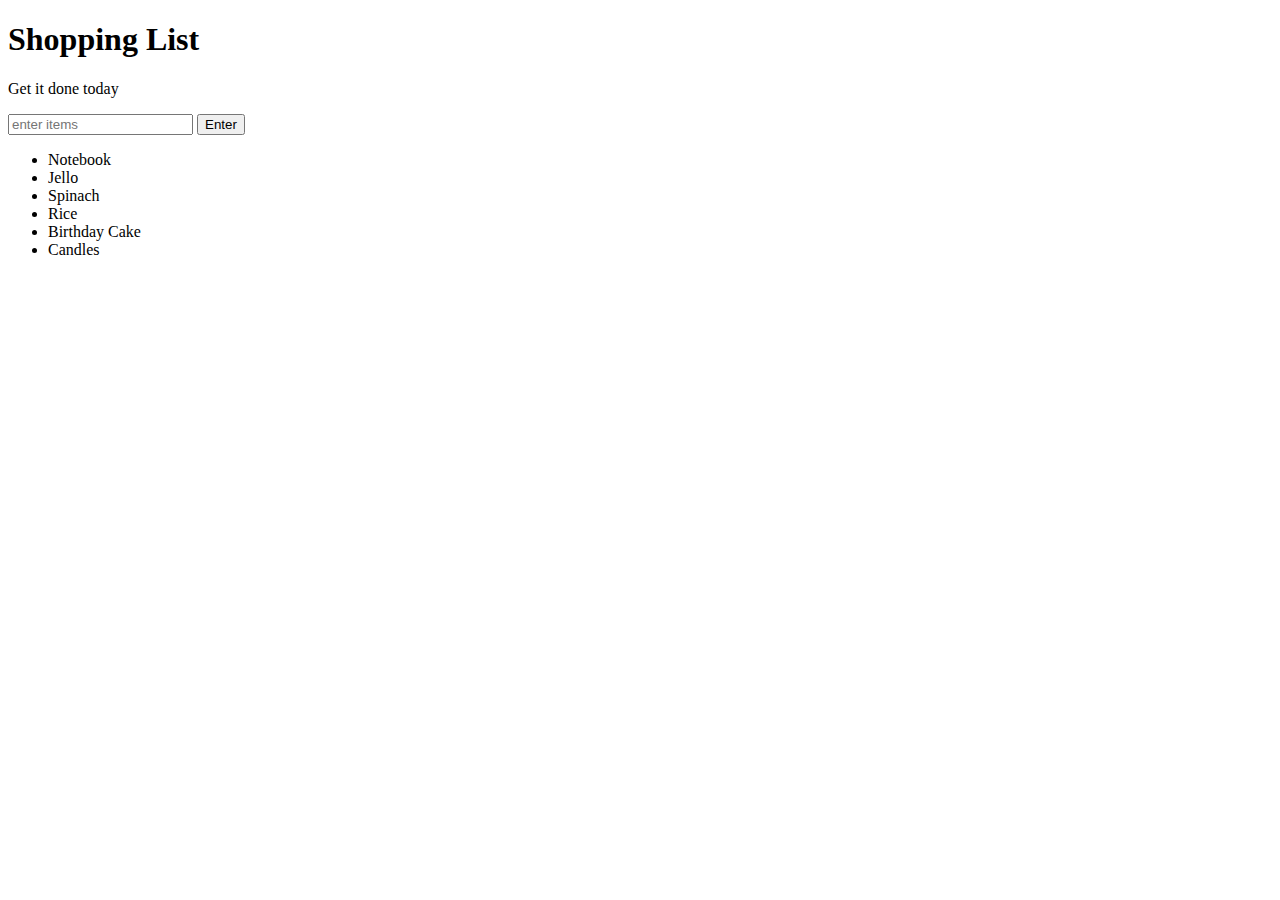
<file: DOMevents/index.html>
<!DOCTYPE html>
<html>
<head>
	<title>Javascript + DOM</title>
	<link rel="stylesheet" type="text/css" href="style.css">
</head>
<body>
	<h1>Shopping List</h1>
	<p id="first">Get it done today</p>
	<input id="userinput" type="text" placeholder="enter items">
	<button id="enter">Enter</button>
	<ul>
		<li class="bold red" random="23">Notebook</li>
		<li>Jello</li>
		<li>Spinach</li>
		<li>Rice</li>
		<li>Birthday Cake</li>
		<li>Candles</li>
	</ul>
	<script type="text/javascript" src="script.js"></script>
</body>
</html>
</file>
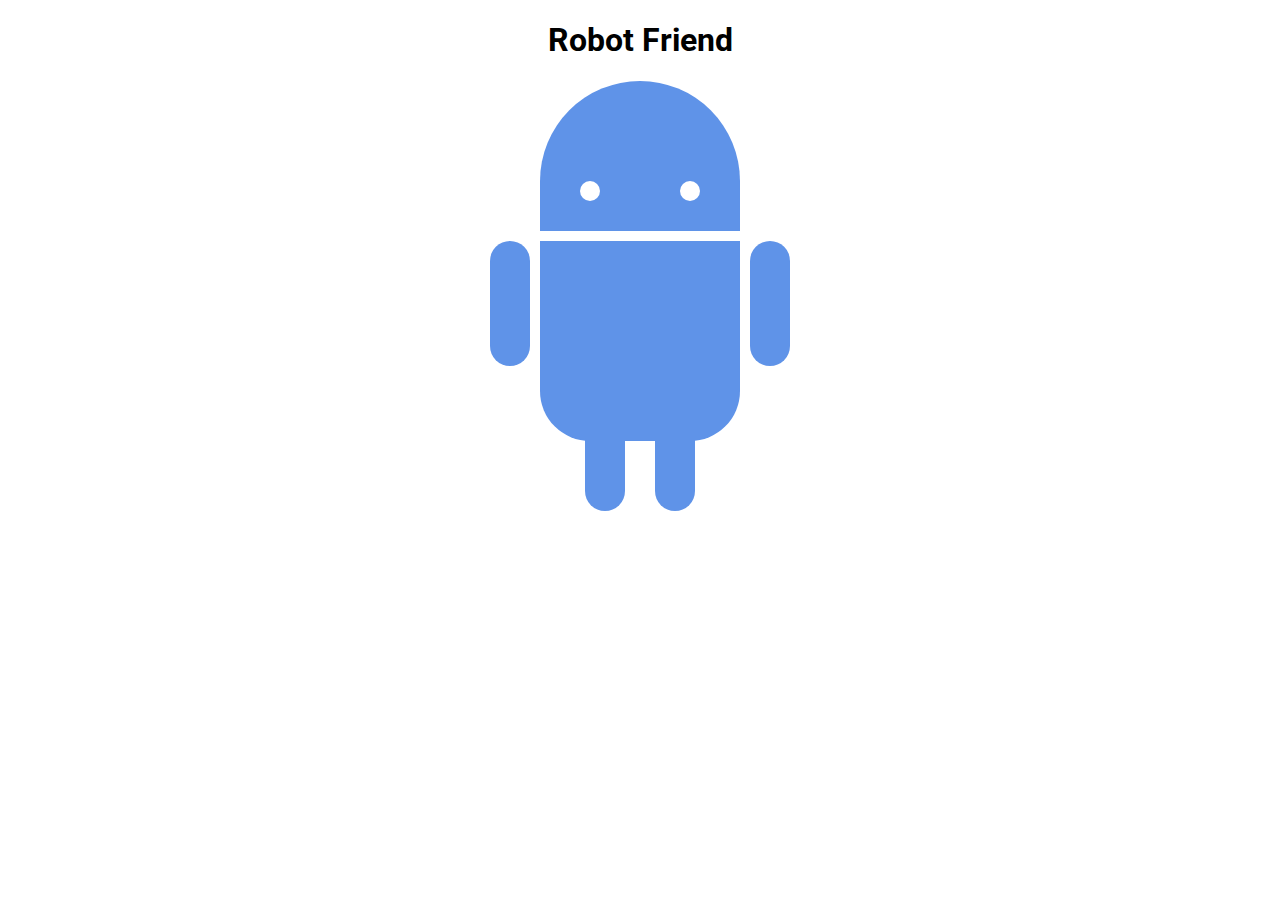
<file: Robot_Animation/index.html>
<!DOCTYPE html>
<html>
<head>
	<title>RoboPage</title>
	<link rel="stylesheet" type="text/css" href="style.css">
	<link href="https://fonts.googleapis.com/css?family=Roboto" rel="stylesheet">
</head>
<body>
	<h1>Robot Friend</h1>
	<div class="robots">
		<div class="android"> 
			<div class="head"> 
				<div class="eyes"> 
					<div class="left_eye"></div> 
					<div class="right_eye"></div>
				</div> 
			</div> 
			<div class="upper_body"> 
				<div class="left_arm"></div> 
				<div class="torso"></div> 
				<div class="right_arm"></div> 
			</div> 
			<div class="lower_body"> 
				<div class="left_leg"></div> 
				<div class="right_leg"></div> 
			</div> 
		</div>
	</div>
</body>
</html>
</file>
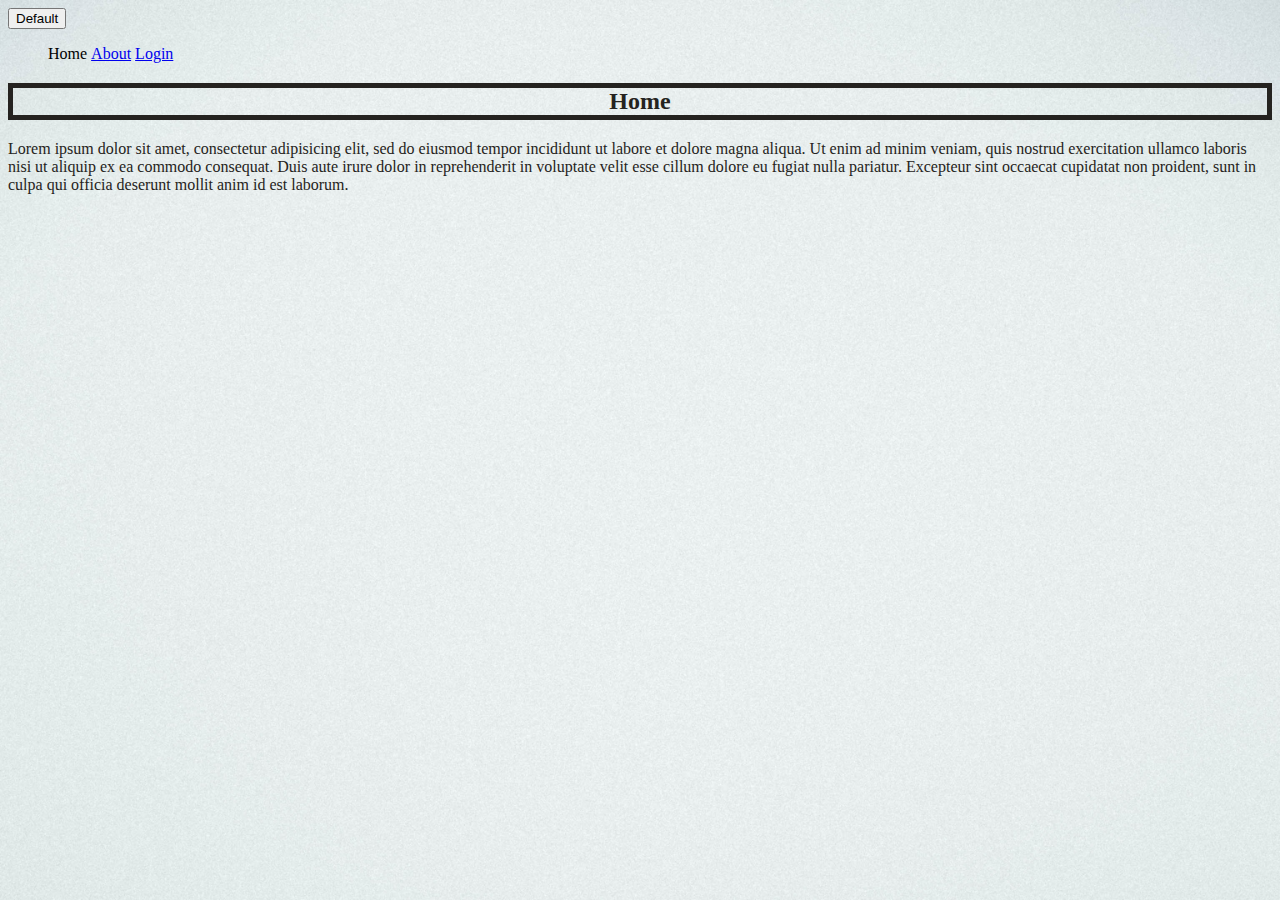
<file: Section6/index.html>
<!DOCTYPE html>
<html>
<head>
	<title>My first website!</title>
	<link rel="stylesheet" type="text/css" href="style.css">
</head>
<body>
	<button class="btn btn-primary">Default</button>
	<header>
		<nav>
			<ul>
				<li>Home</li>
				<li><a href="about.html">About</a></li>
				<li><a href="login.html">Login</a></li>
			</ul>
		</nav>
	</header>
	<section>
		<h2>Home</h2>
		<p>Lorem ipsum dolor sit amet, consectetur adipisicing elit, sed do eiusmod
		tempor incididunt ut labore et dolore magna aliqua. Ut enim ad minim veniam,
		quis nostrud exercitation ullamco laboris nisi ut aliquip ex ea commodo
		consequat. Duis aute irure dolor in reprehenderit in voluptate velit esse
		cillum dolore eu fugiat nulla pariatur. Excepteur sint occaecat cupidatat non
		proident, sunt in culpa qui officia deserunt mollit anim id est laborum.</p>
	</section>
</body>
</html>
</file>
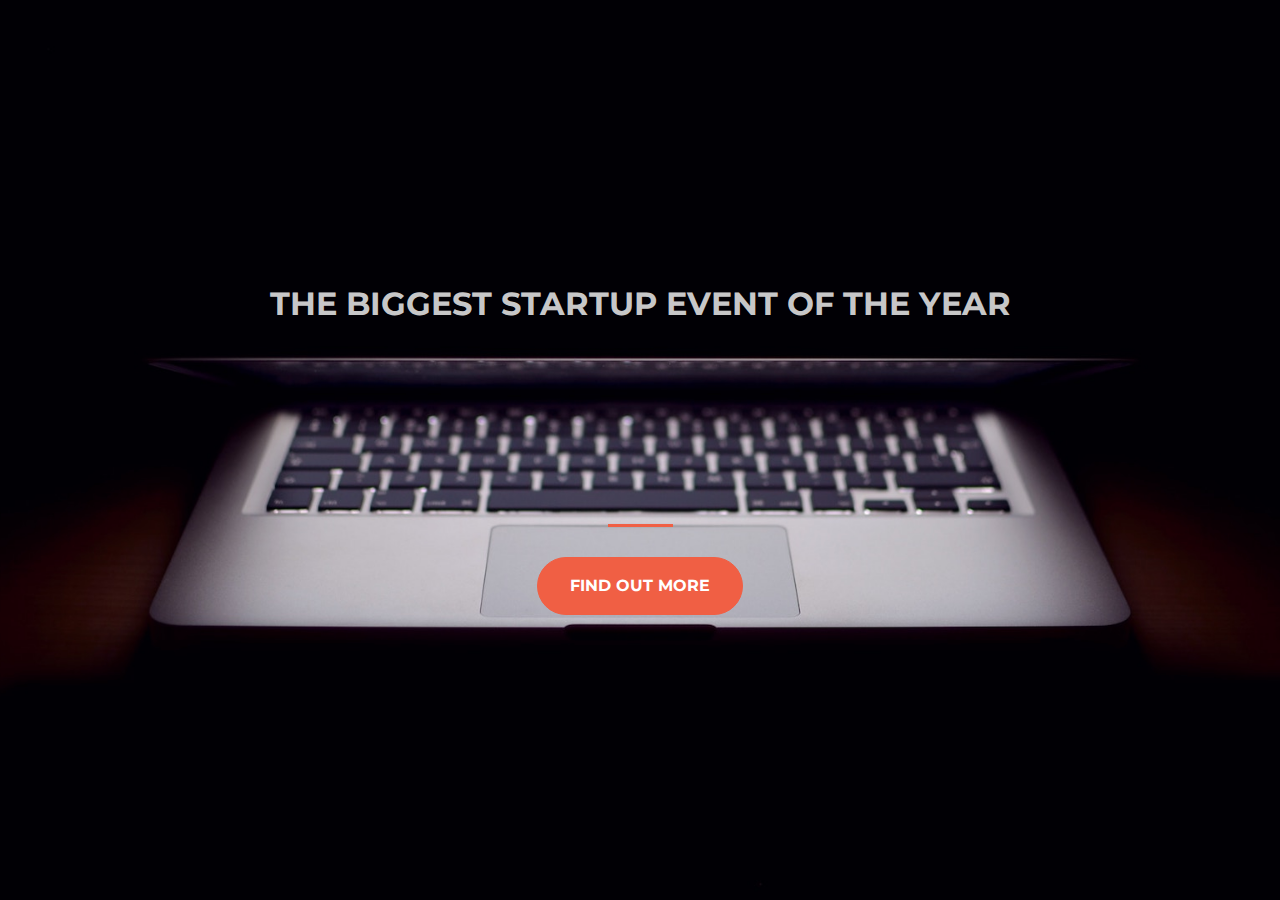
<file: Startup_Landing_Page/index.html>
<!DOCTYPE html>
<html>
  <head>
    <title>Startup</title>

    <!-- Google Fonts -->
    <link href="https://fonts.googleapis.com/css?family=Montserrat" rel="stylesheet">

    <!-- Note that the below Bootstrap file is a specific version. If you grab the most
    current from Bootstrap website, you will see the button grow transition being a lot faster
    than in my video. Use whichever style sheet you like best! -->
    <!-- Bootstrap CSS from a CDN. This way you don't have to include the bootstrap file yourself -->
    <link rel="stylesheet" href="https://maxcdn.bootstrapcdn.com/bootstrap/4.0.0/css/bootstrap.min.css" integrity="sha384-Gn5384xqQ1aoWXA+058RXPxPg6fy4IWvTNh0E263XmFcJlSAwiGgFAW/dAiS6JXm" crossorigin="anonymous">

    <!-- My own stylesheet -->
    <link href="style.css" rel="stylesheet">
  </head>
  <body>
    <header class="startup text-center text-white d-flex">
      <div class="container my-auto">
        <div class="row">
          <div class="col-lg-12 my-auto">
            <h1 class="text-uppercase faded">
              <strong>the biggest startup event of the year</strong>
            </h1>
            <hr>
          </div>
          <div class="col-lg-12 my-auto">
            <button class="btn btn-primary btn-xl">Find Out More</button>
          </div>
        </div>
      </div>
    </header>

  </body>

</html>
</file>
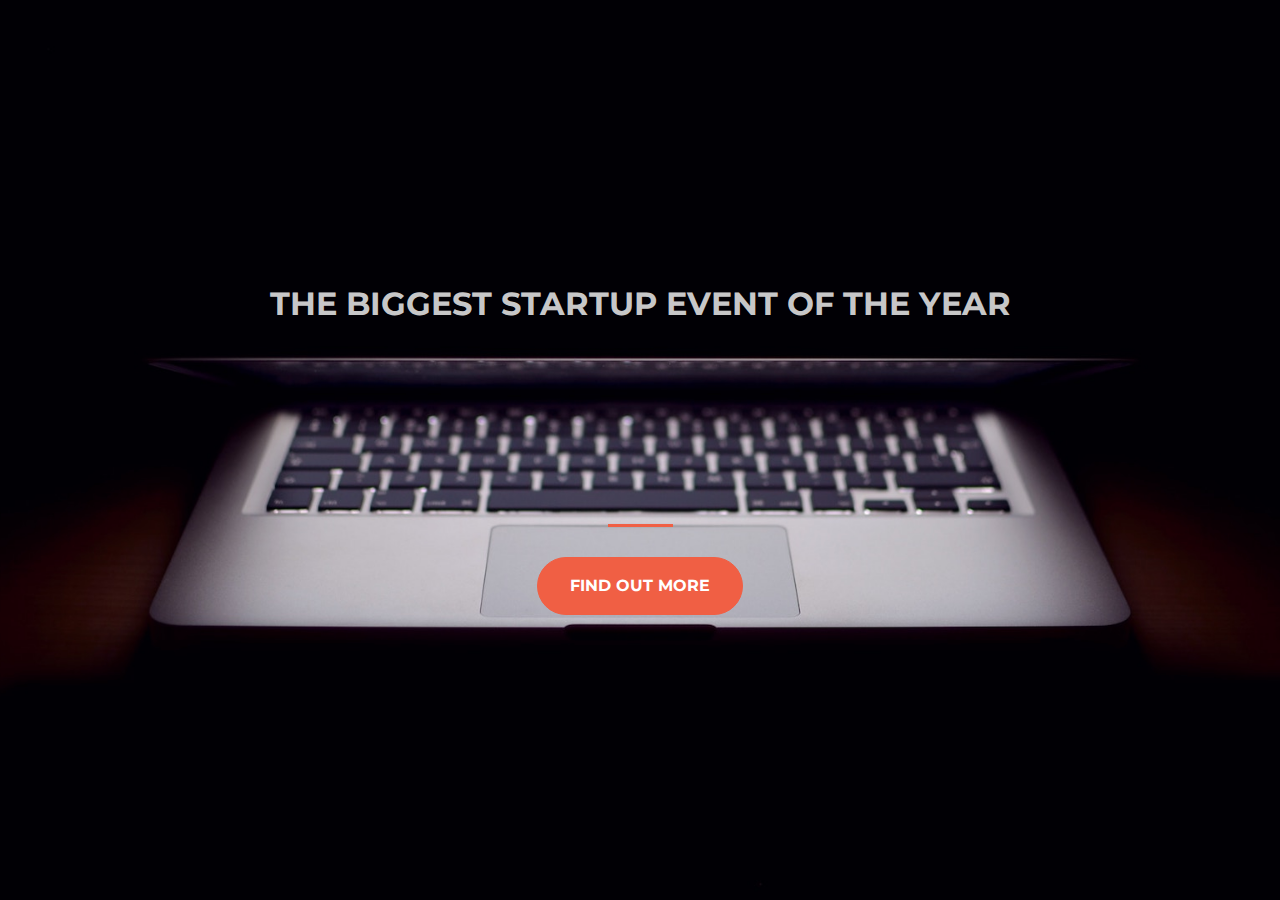
<file: Startup_Page_2/index.html>
<!DOCTYPE html>
<html>
  <head>
    <title>Startup</title>

    <!-- Google Fonts -->
    <link href="https://fonts.googleapis.com/css?family=Montserrat" rel="stylesheet">

    <!--Bootstrap-->

    <link rel="stylesheet" href="https://maxcdn.bootstrapcdn.com/bootstrap/4.0.0/css/bootstrap.min.css" integrity="sha384-Gn5384xqQ1aoWXA+058RXPxPg6fy4IWvTNh0E263XmFcJlSAwiGgFAW/dAiS6JXm" crossorigin="anonymous">

    <!-- My own stylesheet -->
    <link rel="stylesheet" type="text/css" href="style.css">
  </head>
  <body>
    <header class="startup text-center text-white d-flex">
      <div class="container my-auto">
        <div class="row">
          <div class="col-lg-12 my-auto">
            <h1 class="text-uppercase faded">
              <strong>the biggest startup event of the year</strong>
            </h1>
            <hr>
          </div>
          <div class="col-lg-12 my-auto">
            <button class="btn btn-primary btn-xl">Find Out More</button>
          </div>
        </div>
      </div>
    </header>

  </body>

</html>
</file>
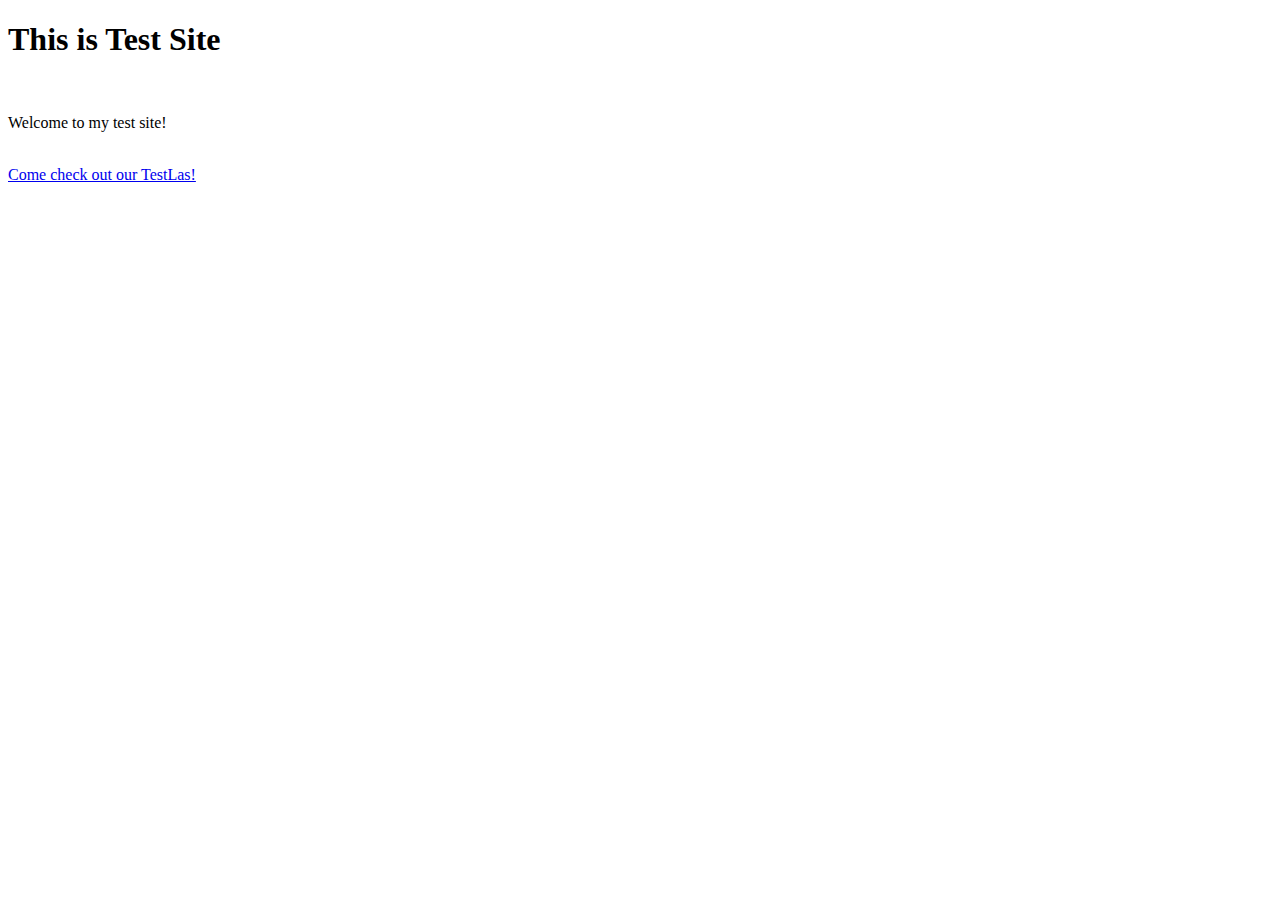
<file: TestSite/index.html>
<!DOCTYPE html>
<html>
<head>
	<title>Test Site</title>
</head>
<body>
	<h1>This is Test Site</h1><br>
	<p>Welcome to my test site!</p><br>
	<a href="testla.html">Come check out our TestLas!</a>
</body>
</html>
</file>
<file: DOMevents/style.css>
.coolTitle {
  text-align: center;
  font-family: 'Oswald', Helvetica, sans-serif;
  font-size: 40px;
  transform: skewY(-10deg);
  letter-spacing: 4px;
  word-spacing: -8px;
  color: tomato;
  text-shadow: 
    -1px -1px 0 firebrick,
    -2px -2px 0 firebrick,
    -3px -3px 0 firebrick,
    -4px -4px 0 firebrick,
    -5px -5px 0 firebrick,
    -6px -6px 0 firebrick,
    -7px -7px 0 firebrick,
    -8px -8px 0 firebrick,
    -30px 20px 40px dimgrey;
}

.done {
  text-decoration: line-through;
}
</file>
<file: Robot_Animation/style.css>
h1 {
	text-align: center;
	font-family: 'Roboto', sans-serif;
}

.robots {
	flex-wrap: wrap;
	display: flex;
	justify-content: center;
}

.head, 
.left_arm, 
.torso, 
.right_arm, 
.left_leg, 
.right_leg {
	 background-color: #5f93e8;
}

.head { 
	width: 200px; 
	margin: 0 auto; 
	height: 150px; 
	border-radius: 200px 200px 0 0; 
	margin-bottom: 10px;
} 

.eyes {
	display: flex
}

.head:hover {
	width: 300px;
    transition: 1s ease-in-out;
}

.upper_body { 
	width: 300px; 
	height: 150px;
	display: flex; 
} 

.left_arm, .right_arm { 
	width: 40px; 
	height: 125px;
	border-radius: 100px; 
} 

.left_arm { 
	margin-right: 10px; 
} 

.left_arm:hover {
	-webkit-transform: rotate(20deg);
    -moz-transform: rotate(20deg);
    -o-transform: rotate(20deg);
    -ms-transform: rotate(20deg);
    transform: rotate(20deg);
}

.right_arm { 
	margin-left: 10px; 
} 

.right_arm:hover {
	-webkit-transform: rotate(-20deg);
    -moz-transform: rotate(-20deg);
    -o-transform: rotate(-20deg);
    -ms-transform: rotate(-20deg);
    transform: rotate(-20deg);
}

.torso { 
	width: 200px; 
	height: 200px;
	border-radius: 0 0 50px 50px; 
} 

.lower_body { 
	width: 200px; 
	height: 200px;
	/* This is another useful property. Hmm what do you think it does?*/
	margin: 0 auto;
	display: flex; 
} 

.left_leg, .right_leg { 
	width: 40px; 
	height: 120px;
	border-radius: 0 0 100px 100px; 
} 

.left_leg { 
	margin-left: 45px; 
} 

.left_leg:hover {
	-webkit-transform: rotate(20deg);
    -moz-transform: rotate(20deg);
    -o-transform: rotate(20deg);
    -ms-transform: rotate(20deg);
    transform: rotate(20deg);
}

.right_leg { 
	margin-left: 30px; 
}

.right_leg:hover {
	-webkit-transform: rotate(-20deg);
    -moz-transform: rotate(-20deg);
    -o-transform: rotate(-20deg);
    -ms-transform: rotate(-20deg);
    transform: rotate(-20deg);
}

.left_eye, .right_eye { 
	width: 20px; 
	height: 20px; 
	border-radius: 15px; 
	background-color: white;  
} 

.left_eye { 
	/* These properties are new and you haven't encountered
	in this course. Check out CSS Tricks to see what it does! */
	position: relative; 
	top: 100px; 
	left: 40px; 
} 

.right_eye { 
	position: relative; 
	top: 100px; 
	left: 120px; 
}
</file>
<file: Section6/style.css>
/*Selector {
	Property: value;
}*/

body{
	background-image: url(backgroundimage.jpg);
	background-size: cover;
}

h2 {
	color:#252320;
	text-align: center;
	border: 5px solid #252320;
	cursor: pointer;
}

p {
	color: #252320;
}

p {
	color:#252320;
}

li{
	list-style: none;
	display: inline-block;
}
</file>
<file: Startup_Landing_Page/style.css>
body,
html {
  width: 100%;
  height: 100%; 
}

body {
  font-family: 'Montserrat', sans-serif;
}

hr {
  max-width: 65px;
  border-width: 3px;
  border-color: #F05F44; 
}

.faded {
  color: rgba(255, 255, 255, 0.8); 
}

header.startup {
  background-position: center;
  background-image: url("header.jpg");
  background-size: cover;
  height: 100%;
}

header.startup hr {
  margin-top: 200px;
  margin-bottom: 30px; 
}

header.startup h1 {
  font-size: 2rem; 
}

.btn {
  font-weight: 700;
  text-transform: uppercase;
  border-radius: 300px;
  font-family: 'Montserrat', sans-serif;
}

.btn-xl {
  padding: 1rem 2rem; 
}

.btn-primary {
  background-color: #F05F44;
  border-color: #F05F44; }

.btn-primary:hover {
  background-color: #ee4b08;
  border-color: #ee4b08;
  border-width: 5px;
  cursor: pointer;
}
</file>
<file: Startup_Page_2/style.css>
body,
html {
  width: 100%;
  height: 100%; 
}

body {
  font-family: 'Montserrat', sans-serif;
}

hr {
  max-width: 65px;
  border-width: 3px;
  border-color: #F05F44; 
}

.faded {
  color: rgba(255, 255, 255, 0.8); 
}

header.startup {
  background-position: center;
  background-image: url("header.jpg");
  background-size: cover;
  height: 100%;
}

header.startup hr {
  margin-top: 200px;
  margin-bottom: 30px; 
}

header.startup h1 {
  font-size: 2rem; 
}

.btn {
  font-weight: 700;
  text-transform: uppercase;
  border-radius: 300px;
  font-family: 'Montserrat', sans-serif;
}

.btn-xl {
  padding: 1rem 2rem; 
}

.btn-primary {
  background-color: #F05F44;
  border-color: #F05F44; 
  }

.btn-primary:hover {
  background-color: #F05F44;
  border-color: #ee4b08;
  border-width: 5px;
  cursor: pointer;
}
</file>
